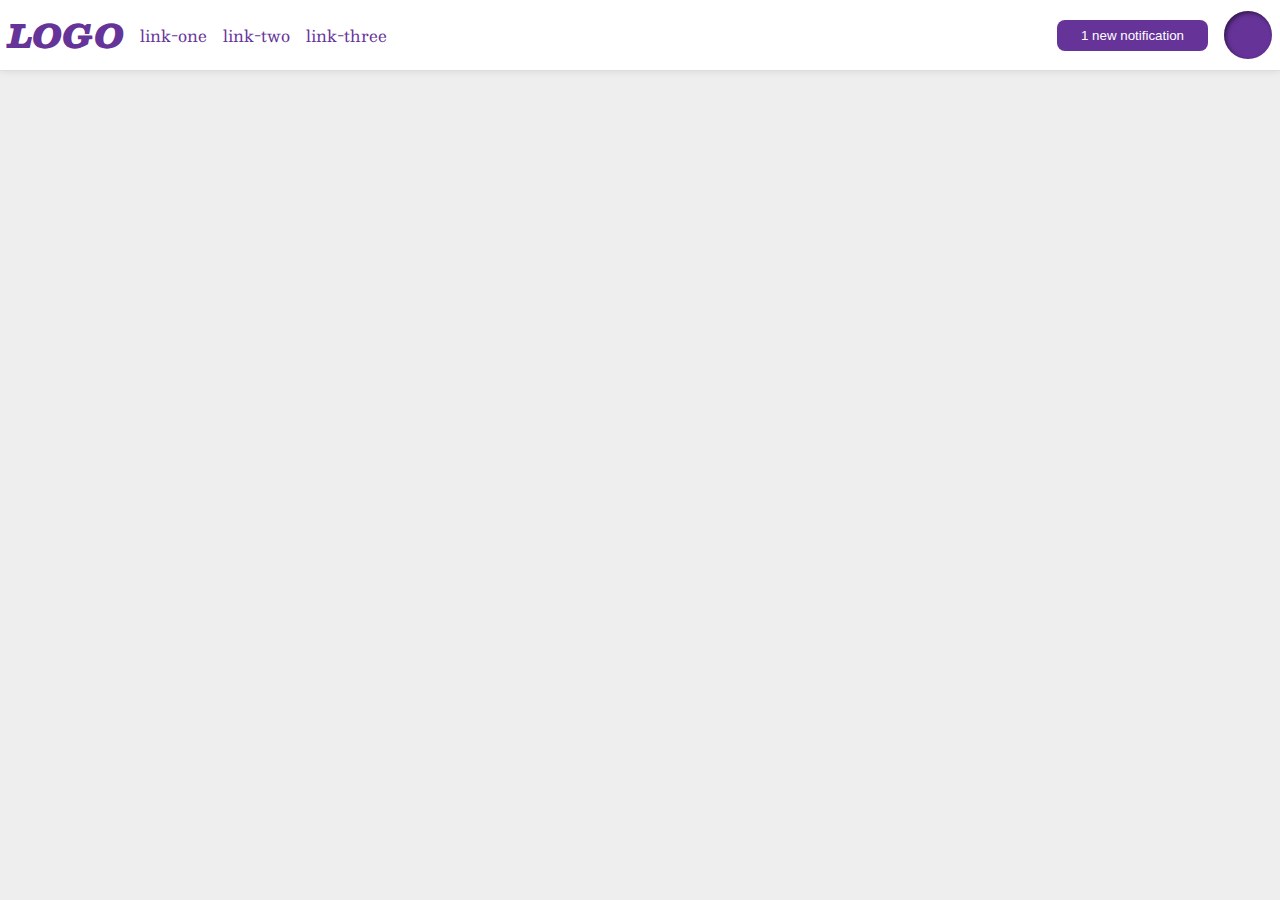
<file: flex/03-flex-header-2/index.html>
<!DOCTYPE html>
<html lang="en">
  <head>
    <meta charset="UTF-8">
    <meta http-equiv="X-UA-Compatible" content="IE=edge">
    <meta name="viewport" content="width=device-width, initial-scale=1.0">
    <title>Flex Header 2</title>
    <link rel="stylesheet" href="style.css">
  </head>
  <body>
    <div class="header">
      <div class="left">
        <div class="logo">
          LOGO
        </div>
        <ul class="links">
          <li><a href="google.com">link-one</a></li>
          <li><a href="google.com">link-two</a></li>
          <li><a href="google.com">link-three</a></li>
        </ul>
      </div>
      <div class="right">
        <button class="notifications">
          1 new notification
        </button>
        <div class="profile-image"></div>
      </div>
    </div>
  </body>
</html>
</file>
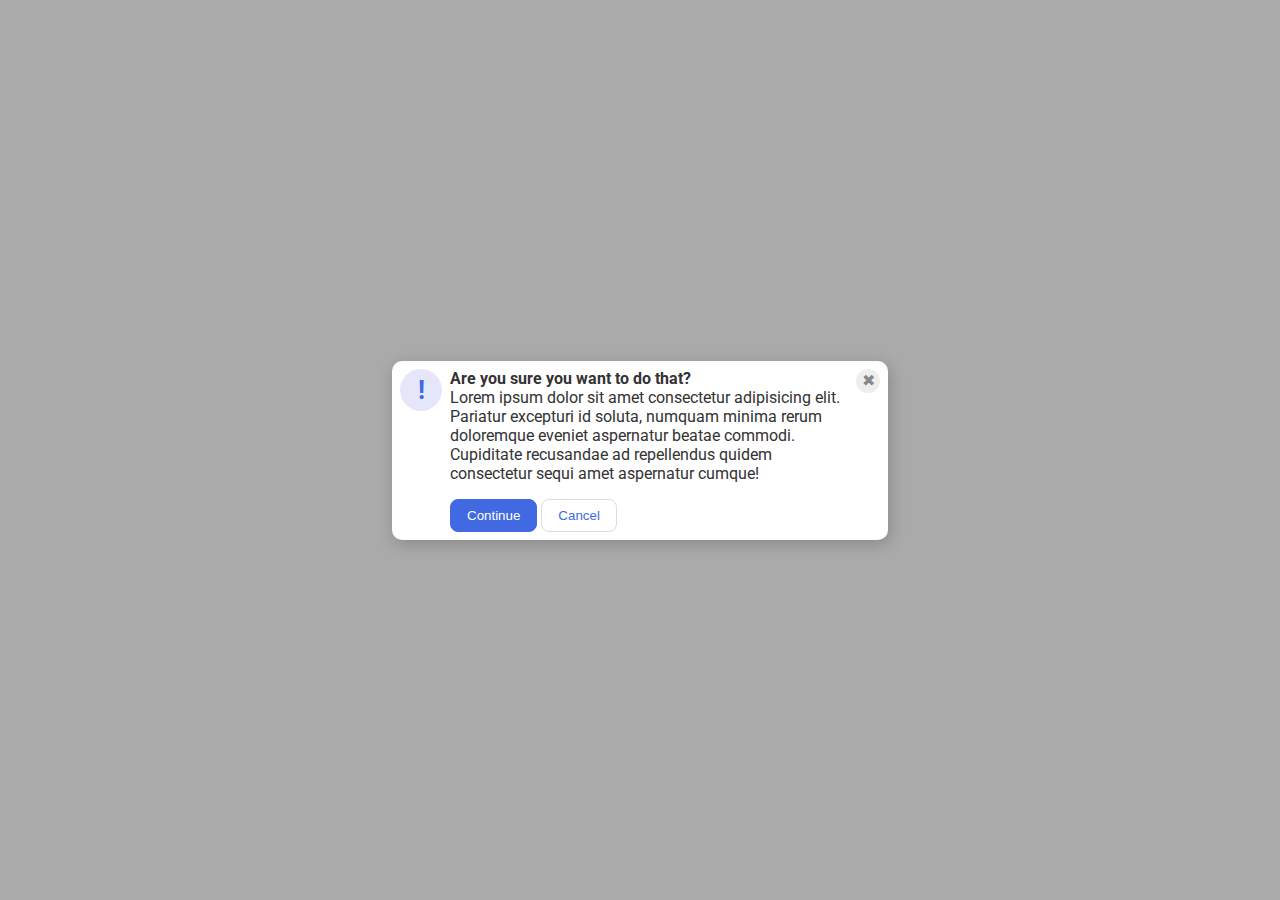
<file: flex/05-flex-modal/index.html>
<!DOCTYPE html>
<html lang="en">
  <head>
    <meta charset="UTF-8">
    <meta http-equiv="X-UA-Compatible" content="IE=edge">
    <meta name="viewport" content="width=device-width, initial-scale=1.0">
    <link rel="stylesheet" href="style.css">
    <title>Modal</title>
  </head>
  <body>
    <div class="modal">
      <div class="icon">!</div>
      <div class="message">
        <div class="header">Are you sure you want to do that?</div>
        <div class="text">Lorem ipsum dolor sit amet consectetur adipisicing elit. Pariatur excepturi id soluta, numquam minima rerum doloremque eveniet aspernatur beatae commodi. Cupiditate recusandae ad repellendus quidem consectetur sequi amet aspernatur cumque!</div>
        <button class="continue">Continue</button>
        <button class="cancel">Cancel</button>
      </div>
      <div class="close-button">✖</div>
    </div>
  </body>
</html>
</file>
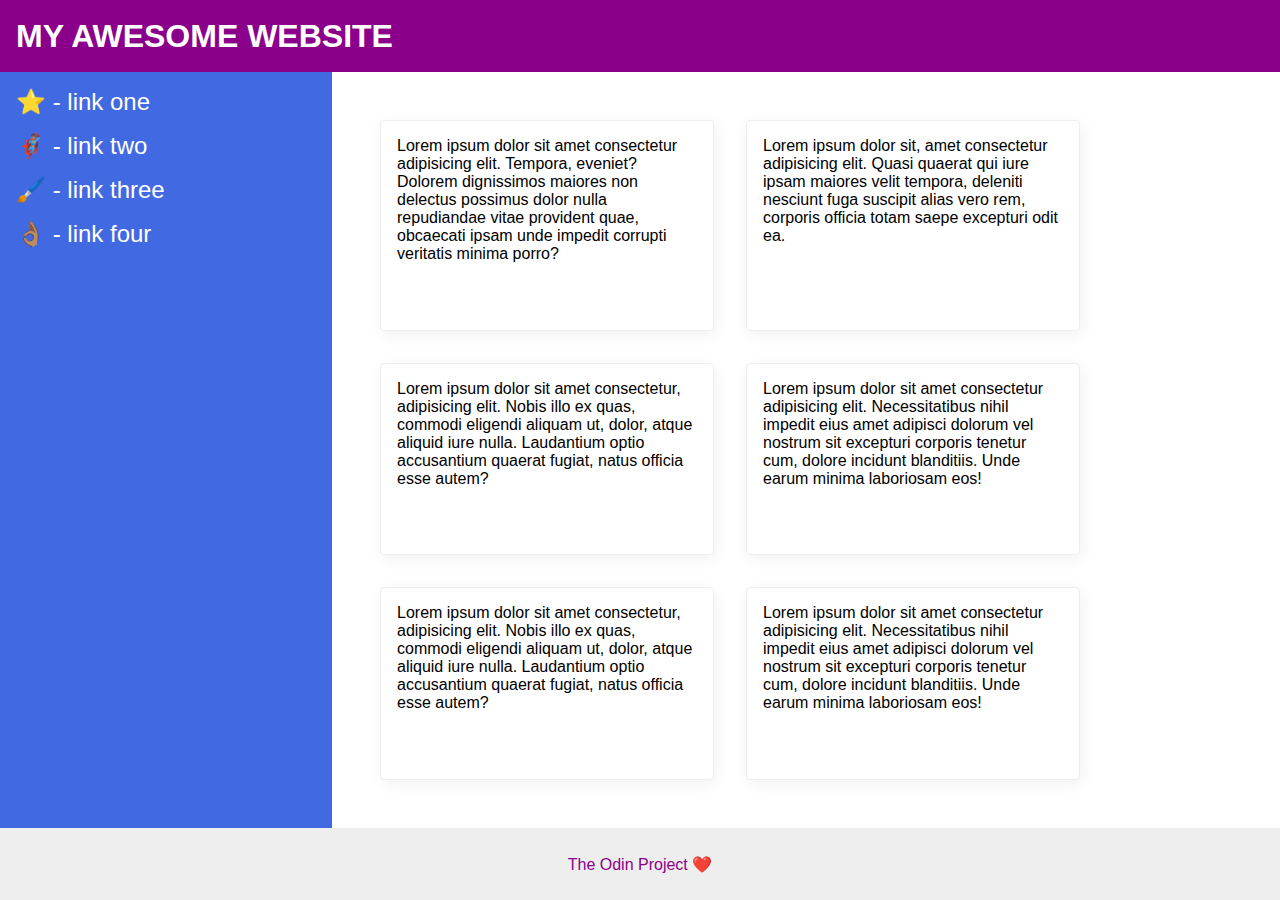
<file: flex/07-flex-layout-2/index.html>
<!DOCTYPE html>
<html lang="en">
  <head>
    <meta charset="UTF-8">
    <meta http-equiv="X-UA-Compatible" content="IE=edge">
    <meta name="viewport" content="width=device-width, initial-scale=1.0">
    <title>The Holy Grail</title>
    <link rel="stylesheet" href="style.css">
  </head>
  <body>
    <div class="header">
      MY AWESOME WEBSITE
    </div>
    
    <div class="container">
      <div class="sidebar">
        <ul>
          <li><a href="#">⭐ - link one</a></li>
          <li><a href="#">🦸🏽‍♂️ - link two</a></li>
          <li><a href="#">🖌️ - link three</a></li>
          <li><a href="#">👌🏽 - link four</a></li>
        </ul>
      </div>

      <div class="cards">
        <div class="card">Lorem ipsum dolor sit amet consectetur adipisicing elit. Tempora, eveniet? Dolorem dignissimos maiores non delectus possimus dolor nulla repudiandae vitae provident quae, obcaecati ipsam unde impedit corrupti veritatis minima porro?</div>
        <div class="card">Lorem ipsum dolor sit, amet consectetur adipisicing elit. Quasi quaerat qui iure ipsam maiores velit tempora, deleniti nesciunt fuga suscipit alias vero rem, corporis officia totam saepe excepturi odit ea.</div>
        <div class="card">Lorem ipsum dolor sit amet consectetur, adipisicing elit. Nobis illo ex quas, commodi eligendi aliquam ut, dolor, atque aliquid iure nulla. Laudantium optio accusantium quaerat fugiat, natus officia esse autem?</div>
        <div class="card">Lorem ipsum dolor sit amet consectetur adipisicing elit. Necessitatibus nihil impedit eius amet adipisci dolorum vel nostrum sit excepturi corporis tenetur cum, dolore incidunt blanditiis. Unde earum minima laboriosam eos!</div>
        <div class="card">Lorem ipsum dolor sit amet consectetur, adipisicing elit. Nobis illo ex quas, commodi eligendi aliquam ut, dolor, atque aliquid iure nulla. Laudantium optio accusantium quaerat fugiat, natus officia esse autem?</div>
        <div class="card">Lorem ipsum dolor sit amet consectetur adipisicing elit. Necessitatibus nihil impedit eius amet adipisci dolorum vel nostrum sit excepturi corporis tenetur cum, dolore incidunt blanditiis. Unde earum minima laboriosam eos!</div>
      </div>
    </div>
    
    <div class="footer">
      The Odin Project ❤️
    </div>
  </body>
</html>
</file>
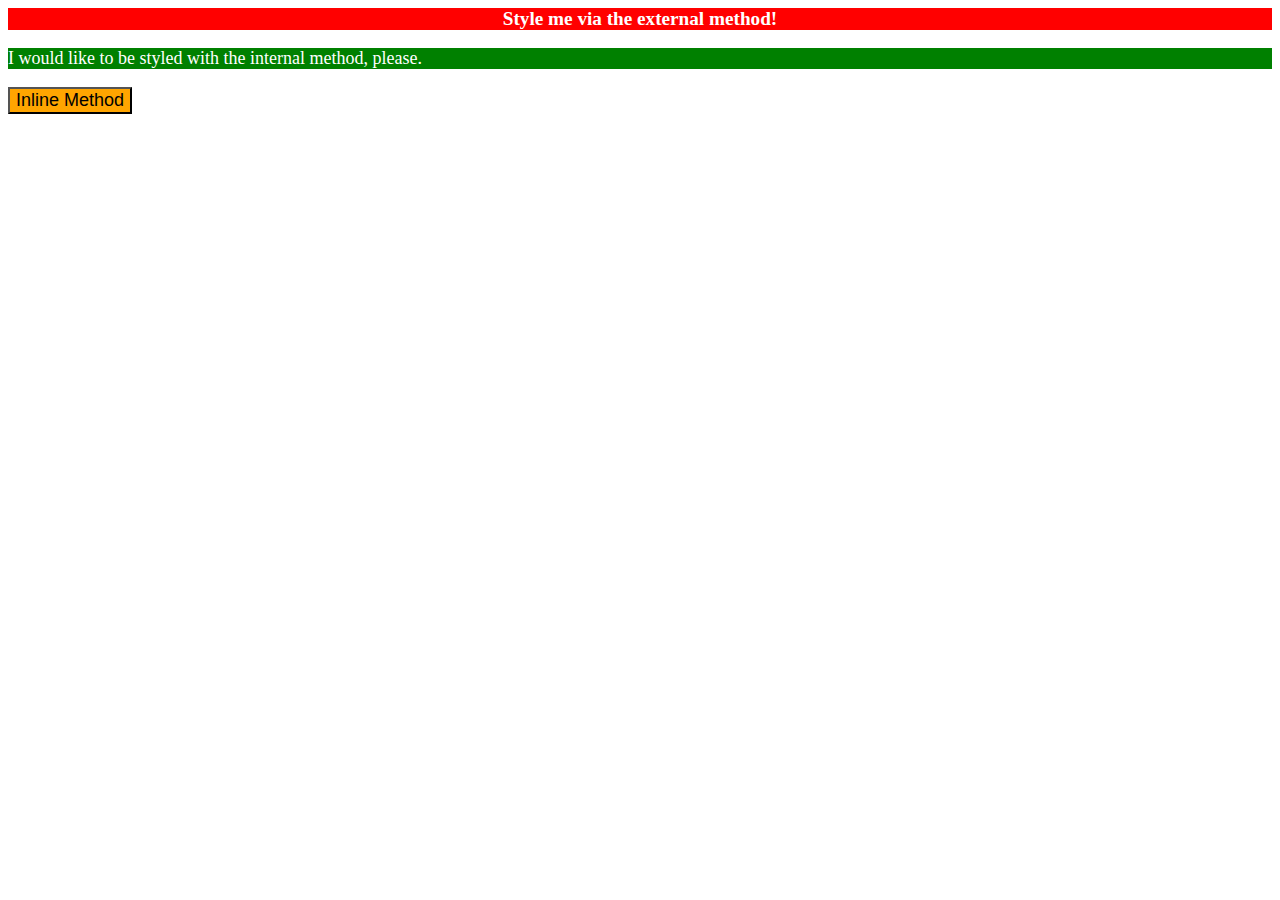
<file: foundations/01-css-methods/index.html>
<!DOCTYPE html>
<html lang="en">
  <head>
    <link rel="stylesheet" href="index.css"/>
    <style>
      p {
        background-color: green;
        color: white;
        font-size: large;
      }
    </style>
    <meta charset="UTF-8">
    <meta http-equiv="X-UA-Compatible" content="IE=edge">
    <meta name="viewport" content="width=device-width, initial-scale=1.0">
    <title>Methods for Adding CSS</title>
  </head>
  <body>
    <div>Style me via the external method!</div>
    <p>I would like to be styled with the internal method, please.</p>
    <button style="background-color: orange; font-size: 18px;">Inline Method</button>
  </body>
</html>
</file>
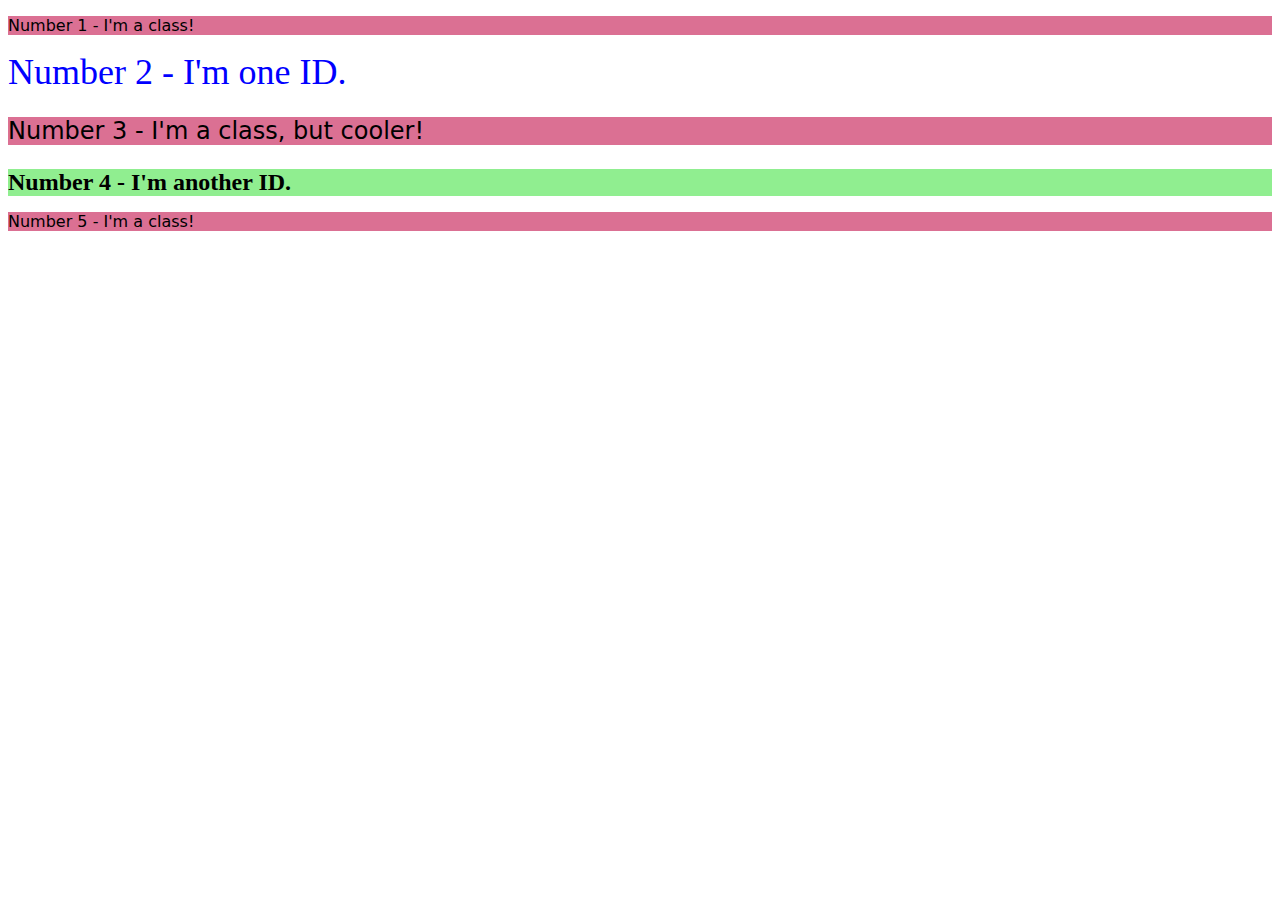
<file: foundations/02-class-id-selectors/index.html>
<!DOCTYPE html>
<html lang="en">
  <head>
    <meta charset="UTF-8">
    <meta http-equiv="X-UA-Compatible" content="IE=edge">
    <meta name="viewport" content="width=device-width, initial-scale=1.0">
    <title>Class and ID Selectors</title>
    <link rel="stylesheet" href="style.css">
  </head>
  <body>
    <p>Number 1 - I'm a class!</p>
    <div id="id2">Number 2 - I'm one ID.</div>
    <p class="number3">Number 3 - I'm a class, but cooler!</p>
    <div id="id4">Number 4 - I'm another ID.</div>
    <p>Number 5 - I'm a class!</p>
  </body>
</html>
</file>
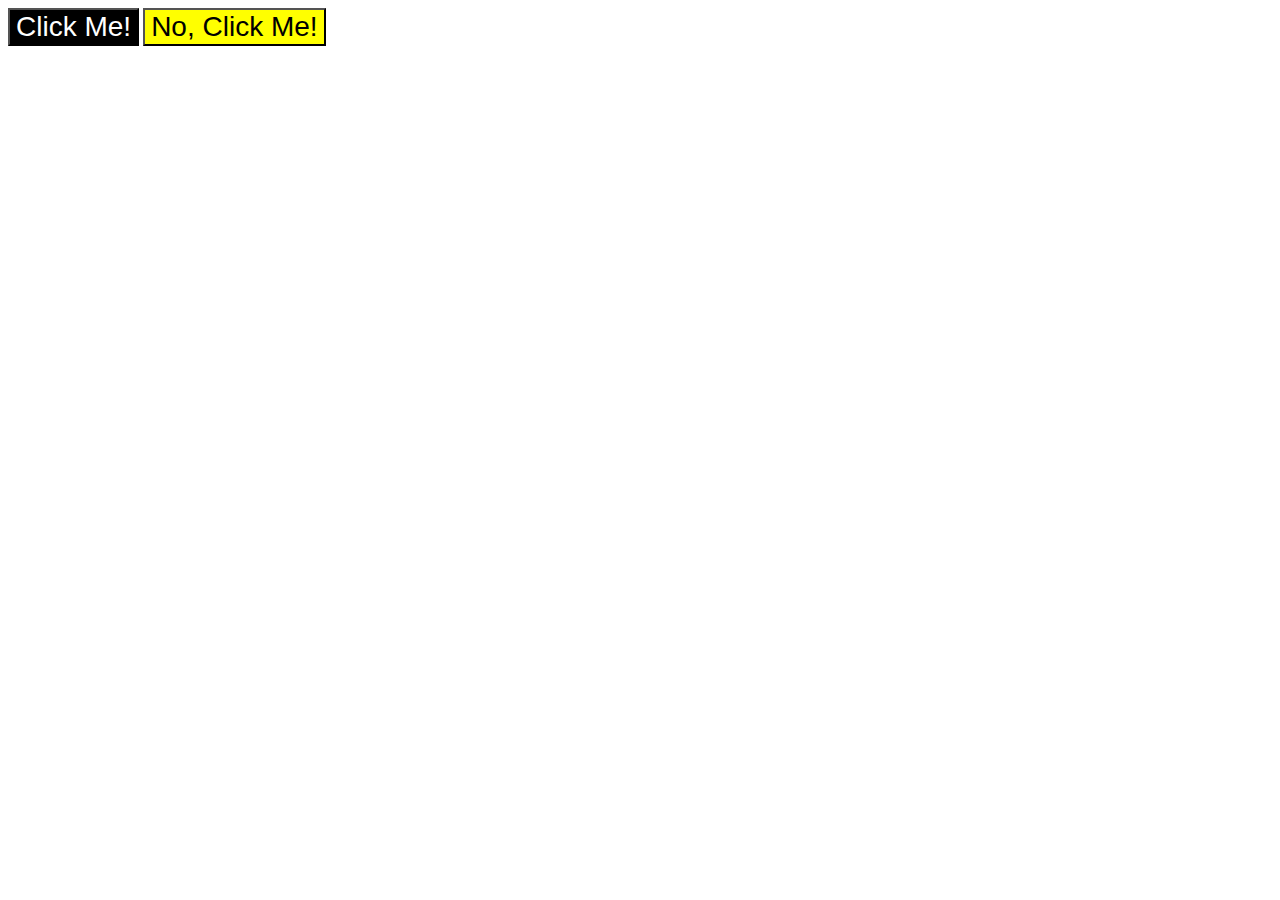
<file: foundations/03-grouping-selectors/index.html>
<!DOCTYPE html>
<html lang="en">
  <head>
    <meta charset="UTF-8">
    <meta http-equiv="X-UA-Compatible" content="IE=edge">
    <meta name="viewport" content="width=device-width, initial-scale=1.0">
    <title>Grouping Selectors</title>
    <link rel="stylesheet" href="style.css">
  </head>
  <body>
    <button class="b1">Click Me!</button>
    <button class="b2">No, Click Me!</button>
  </body>
</html>
</file>
<file: flex/03-flex-header-2/style.css>
/* this is some magical font-importing.  
you'll learn about it later. */
@import url('https://fonts.googleapis.com/css2?family=Besley:ital,wght@0,400;1,900&display=swap');

body {
  margin: 0;
  background: #eee;
  font-family: Besley, serif;
}

.header {
  background: white;
  border-bottom: 1px solid #ddd;
  box-shadow: 0 0 8px rgba(0,0,0,.1);
  display: flex;
  justify-content: space-between;
  padding: 8px;
}

.profile-image {
  background: rebeccapurple;
  box-shadow: inset 2px 2px 4px rgba(0,0,0,.5);
  border-radius: 50%;
  width: 48px;
  height: 48px;
}

.logo {
  color: rebeccapurple;
  font-size: 32px;
  font-weight: 900;
  font-style: italic;
}

button {
  border: none;
  border-radius: 8px;
  background: rebeccapurple;
  color: white;
  padding: 8px 24px;
}

a {
  /* this removes the line under our links */
  text-decoration: none;
  color: rebeccapurple;
}

ul {
  margin: 0;
  padding: 0;
  list-style-type: none;
  display: flex;
  gap: 16px;
}

.left, .right {
  display: flex;
  align-items: center;
  gap: 16px;
}
</file>
<file: flex/05-flex-modal/style.css>
@import url('https://fonts.googleapis.com/css2?family=Roboto:wght@400;700&display=swap');

html, body {
  height: 100%;
}

.header {
  font-weight: bold;
  font-size: medium;
}

body {
  font-family: Roboto, sans-serif;
  margin: 0;
  background: #aaa;
  color: #333;
  /* I'll give you this one for free lol */
  display: flex;
  align-items: center;
  justify-content: center;
}

.modal {
  background: white;
  width: 480px;
  border-radius: 10px;
  box-shadow: 2px 4px 16px rgba(0,0,0,.2);
  display: flex;
  justify-content: center;
  padding: 8px;
  gap: 8px;
}

.icon {
  color: royalblue;
  font-size: 26px;
  font-weight: 700;
  background: lavender;
  width: 42px;
  height: 42px;
  border-radius: 50%;
  display: flex;
  align-items: center;
  justify-content: center;
  flex-shrink: 0;
}

.close-button {
  background: #eee;
  border-radius: 50%;
  color: #888;
  font-weight: 400;
  font-size: 16px;
  height: 24px;
  width: 24px;
  display: flex;
  align-items: center;
  justify-content: center;
  flex-shrink: 0;
}

button {
  padding: 8px 16px;
  border-radius: 8px;
}

button.continue {
  background: royalblue;
  border: 1px solid royalblue;
  color: white;
  flex-grow: 0;
  margin-top: 16px;
}

button.cancel {
  background: white;
  border: 1px solid #ddd;
  color: royalblue;
  flex-grow: 0;
  margin-top: 16px;
}
</file>
<file: flex/07-flex-layout-2/style.css>
body {
  font-family: -apple-system, BlinkMacSystemFont, 'Segoe UI', Roboto, Oxygen, Ubuntu, Cantarell, 'Open Sans', 'Helvetica Neue', sans-serif;
  margin: 0;
  min-height: 100vh;
  display: flex;
  flex-direction: column;
}

.container {
  display: flex;
  flex: 1;
}

.header {
  height: 72px;
  max-height: 72px;
  background: darkmagenta;
  color: white;
  font-weight: 900;
  font-size: 32px;
  padding: 0 16px;
  display: flex;
  align-items: center;
}

.footer {
  height: 72px;
  background: #eee;
  color: darkmagenta;
  display: flex;
  justify-content: center;
  align-items: center;
}

.sidebar {
  width: 300px;
  background: royalblue;
  flex-shrink: 0;
  text-align: left;
  padding: 16px;
}

.card {
  border: 1px solid #eee;
  box-shadow: 2px 4px 16px rgba(0,0,0,.06);
  border-radius: 4px;
  margin: 16px;
  width: 300px;
  padding: 16px;
}

.cards {
  display: flex;
  flex-wrap: wrap;
  padding: 32px;
}

a {
  text-decoration: none;
  color: white;
  font-size: 24px;
}

ul {
  list-style: none;
  margin: 0;
  padding: 0;
}

li {
  margin-bottom: 16px;
}
</file>
<file: foundations/01-css-methods/index.css>
div {
    font-size: larger;
    color: white;
    background-color: red;
    text-align: center;
    font-weight: bold;
}
</file>
<file: foundations/02-class-id-selectors/style.css>
p {
    font-family: 'Verdana', 'DejaVu Sans', sans-serif;
    background-color: palevioletred;
}

#id2 {
    font-size: 36px;
    color: blue;
}

.number3 {
    font-size: 24px;
}

#id4 {
    background-color: lightgreen;
    font-weight: bold;
    font-size: 24px;
}
</file>
<file: foundations/03-grouping-selectors/style.css>
.b1, .b2 {
    font-size: 28px;
    font-family: Helvetica, 'Times New Roman', sans-serif;
}

.b1 {
    background-color: black;
    color: #ffffff;
}

.b2 {
    background-color: yellow;
}
</file>
